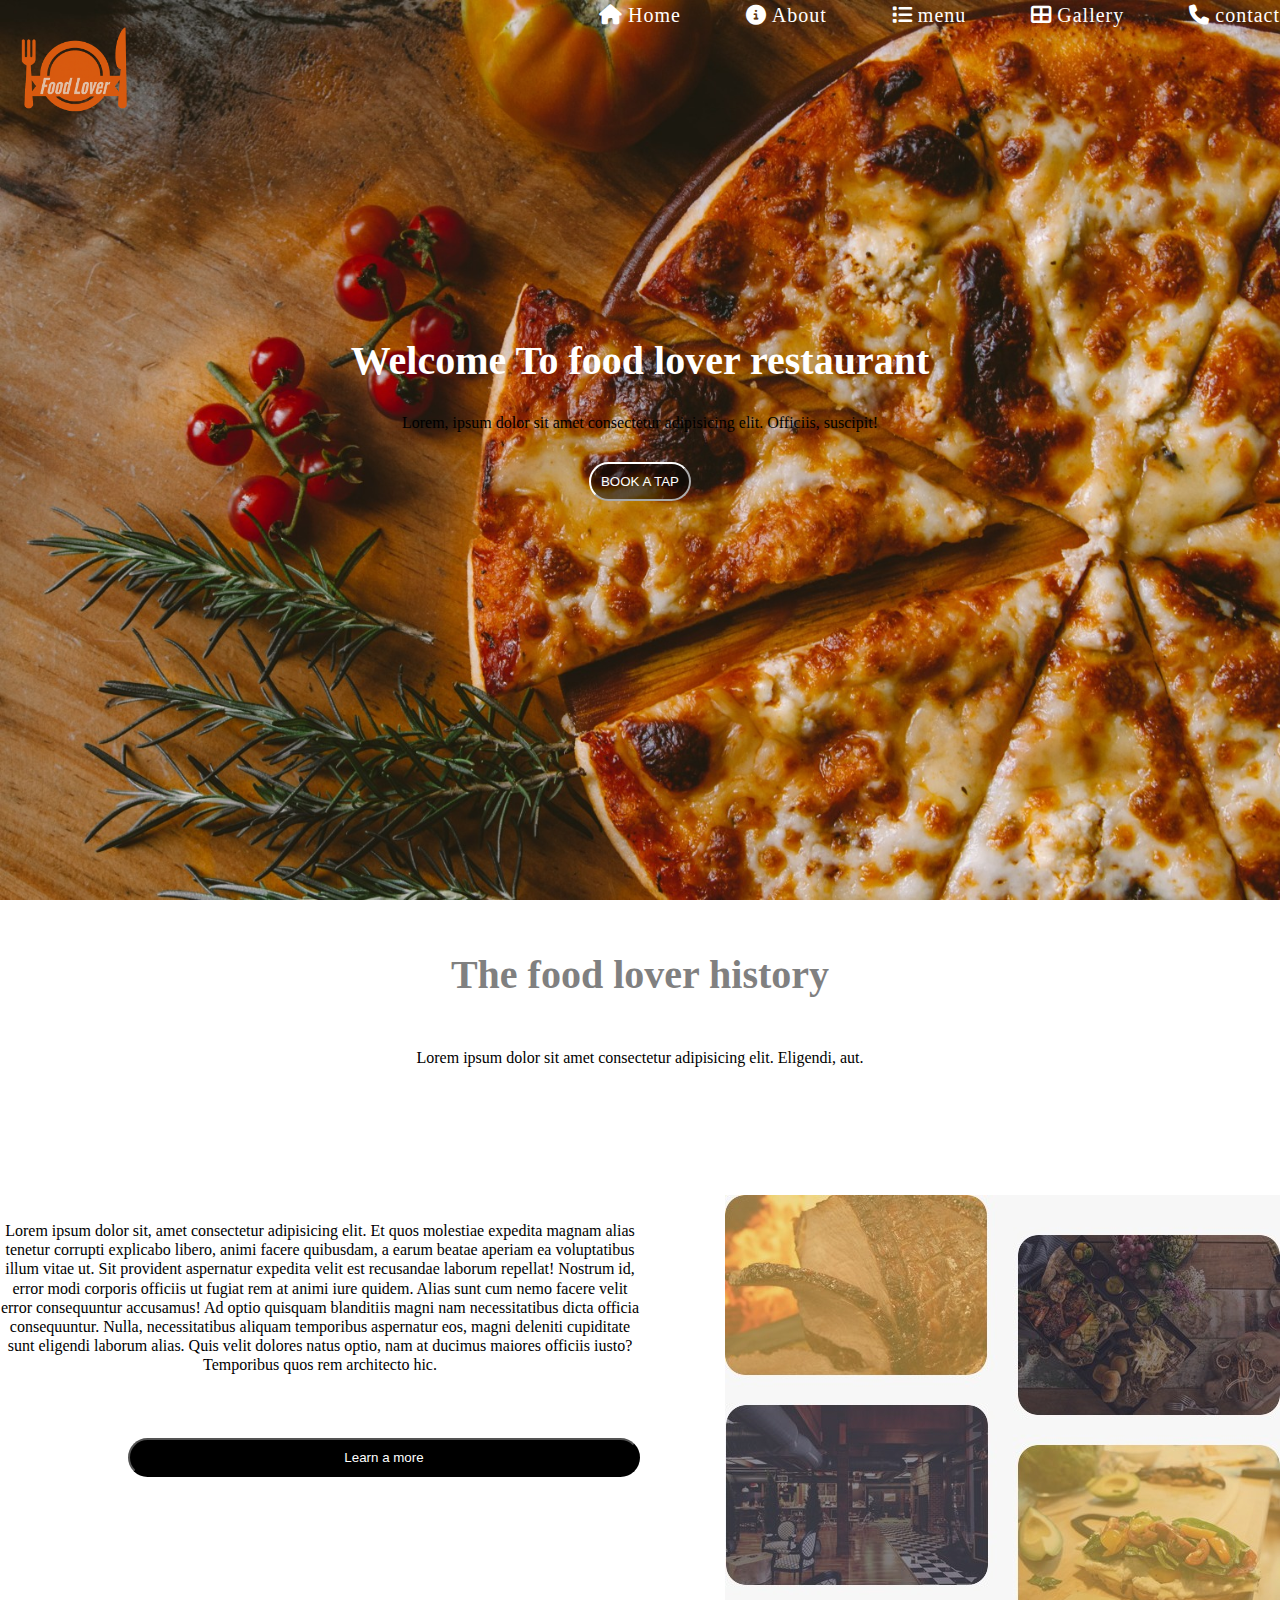
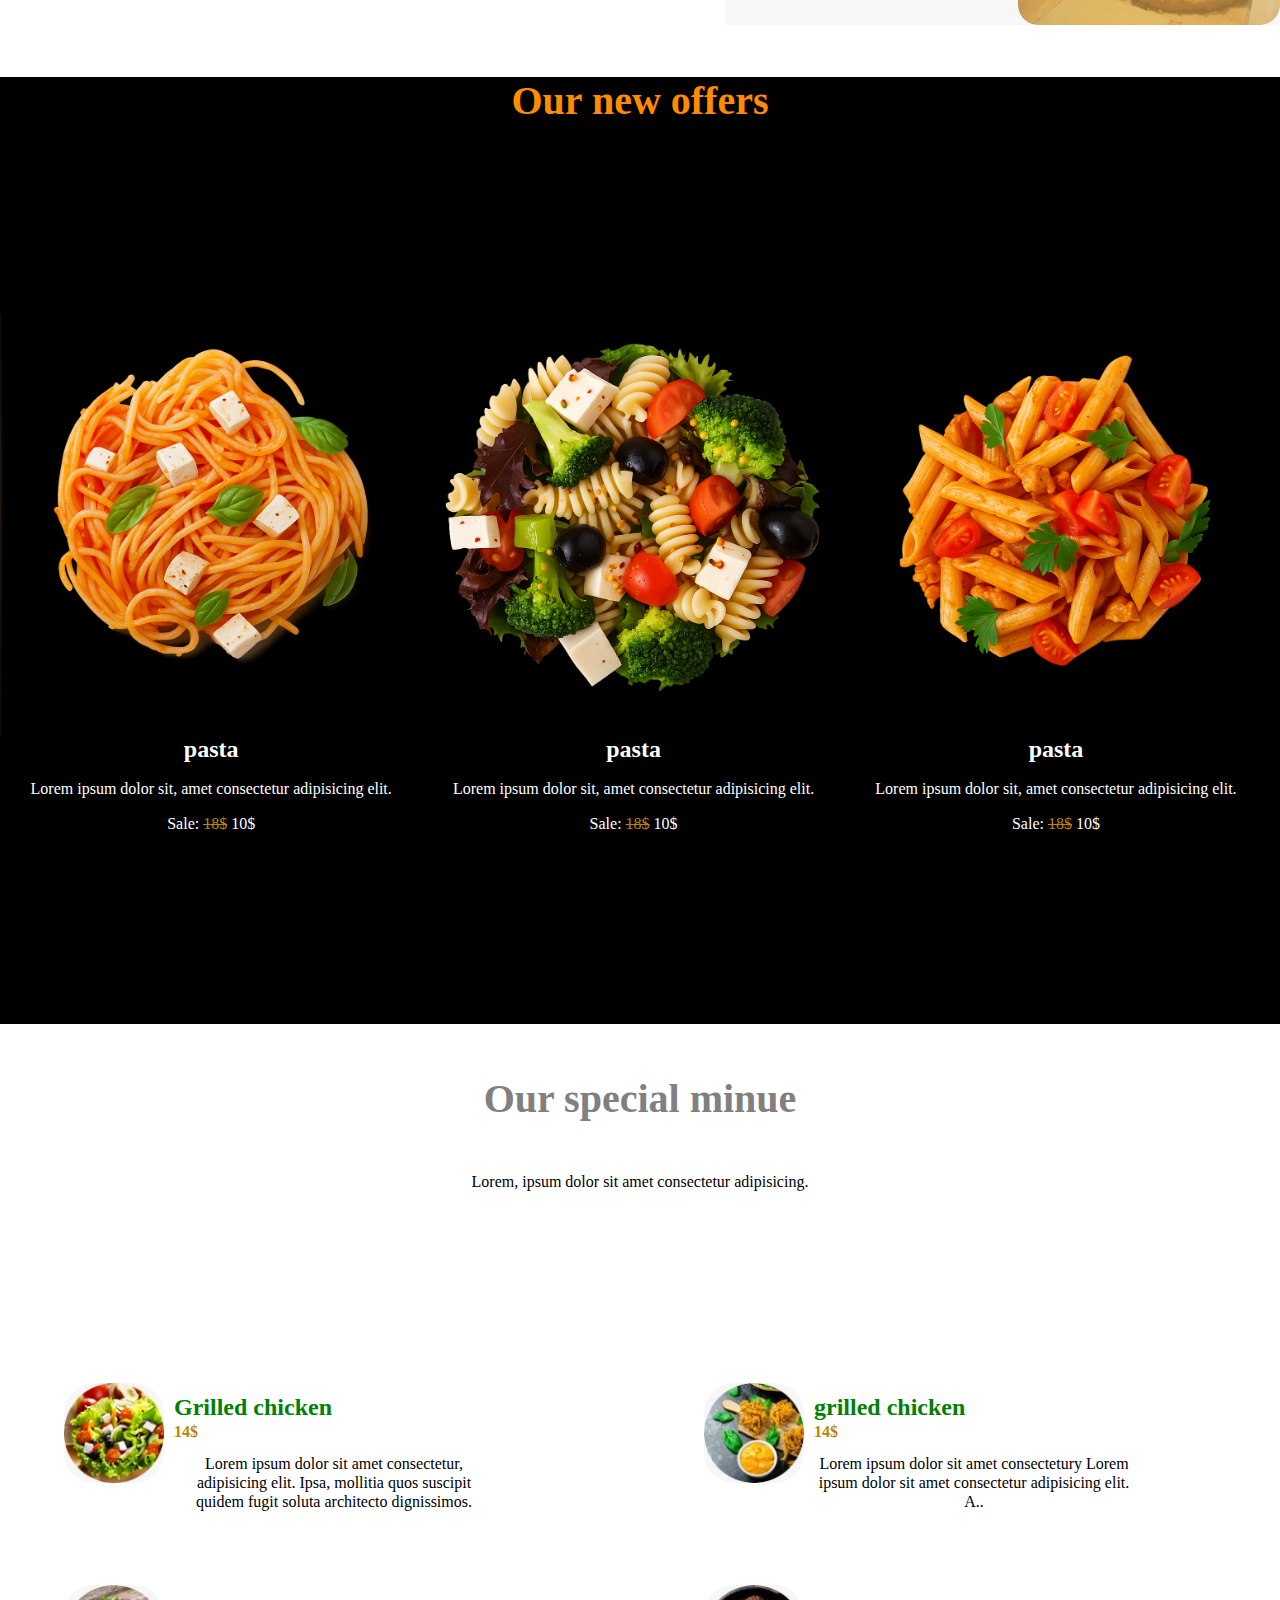
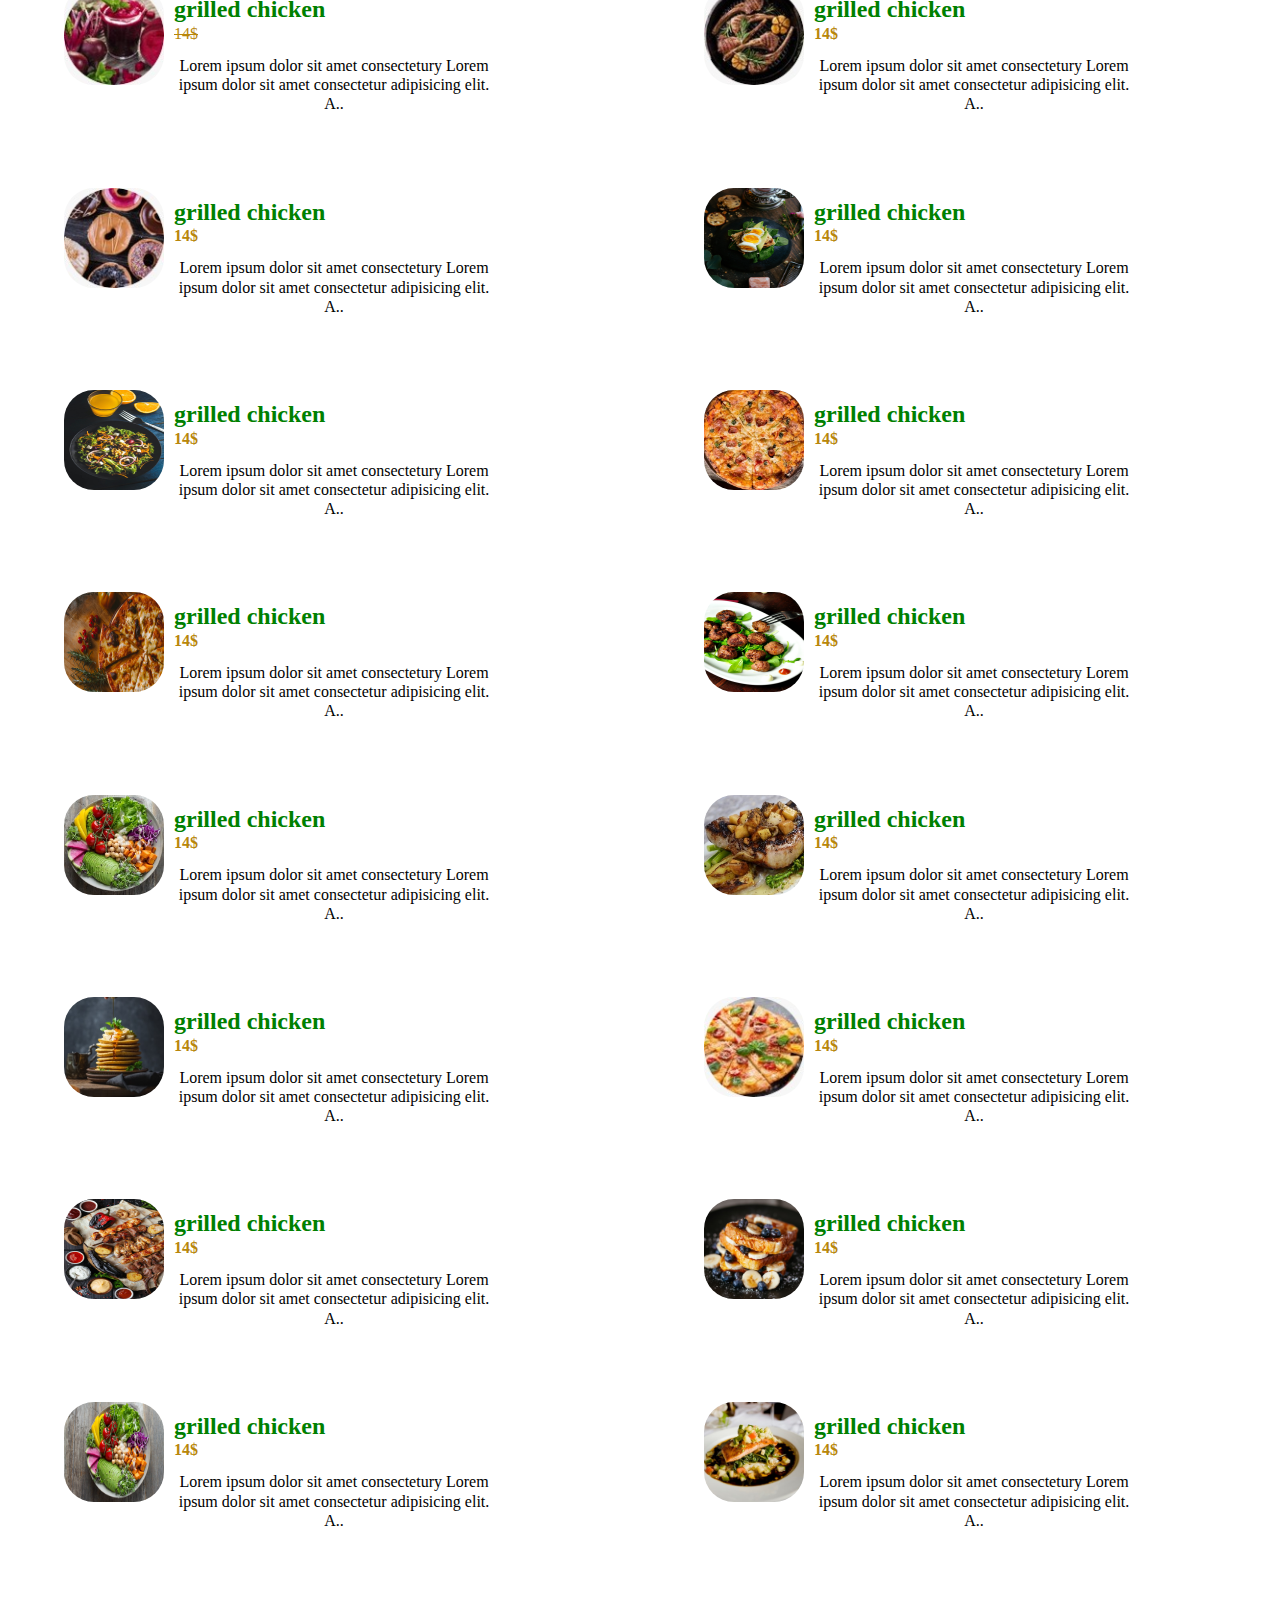
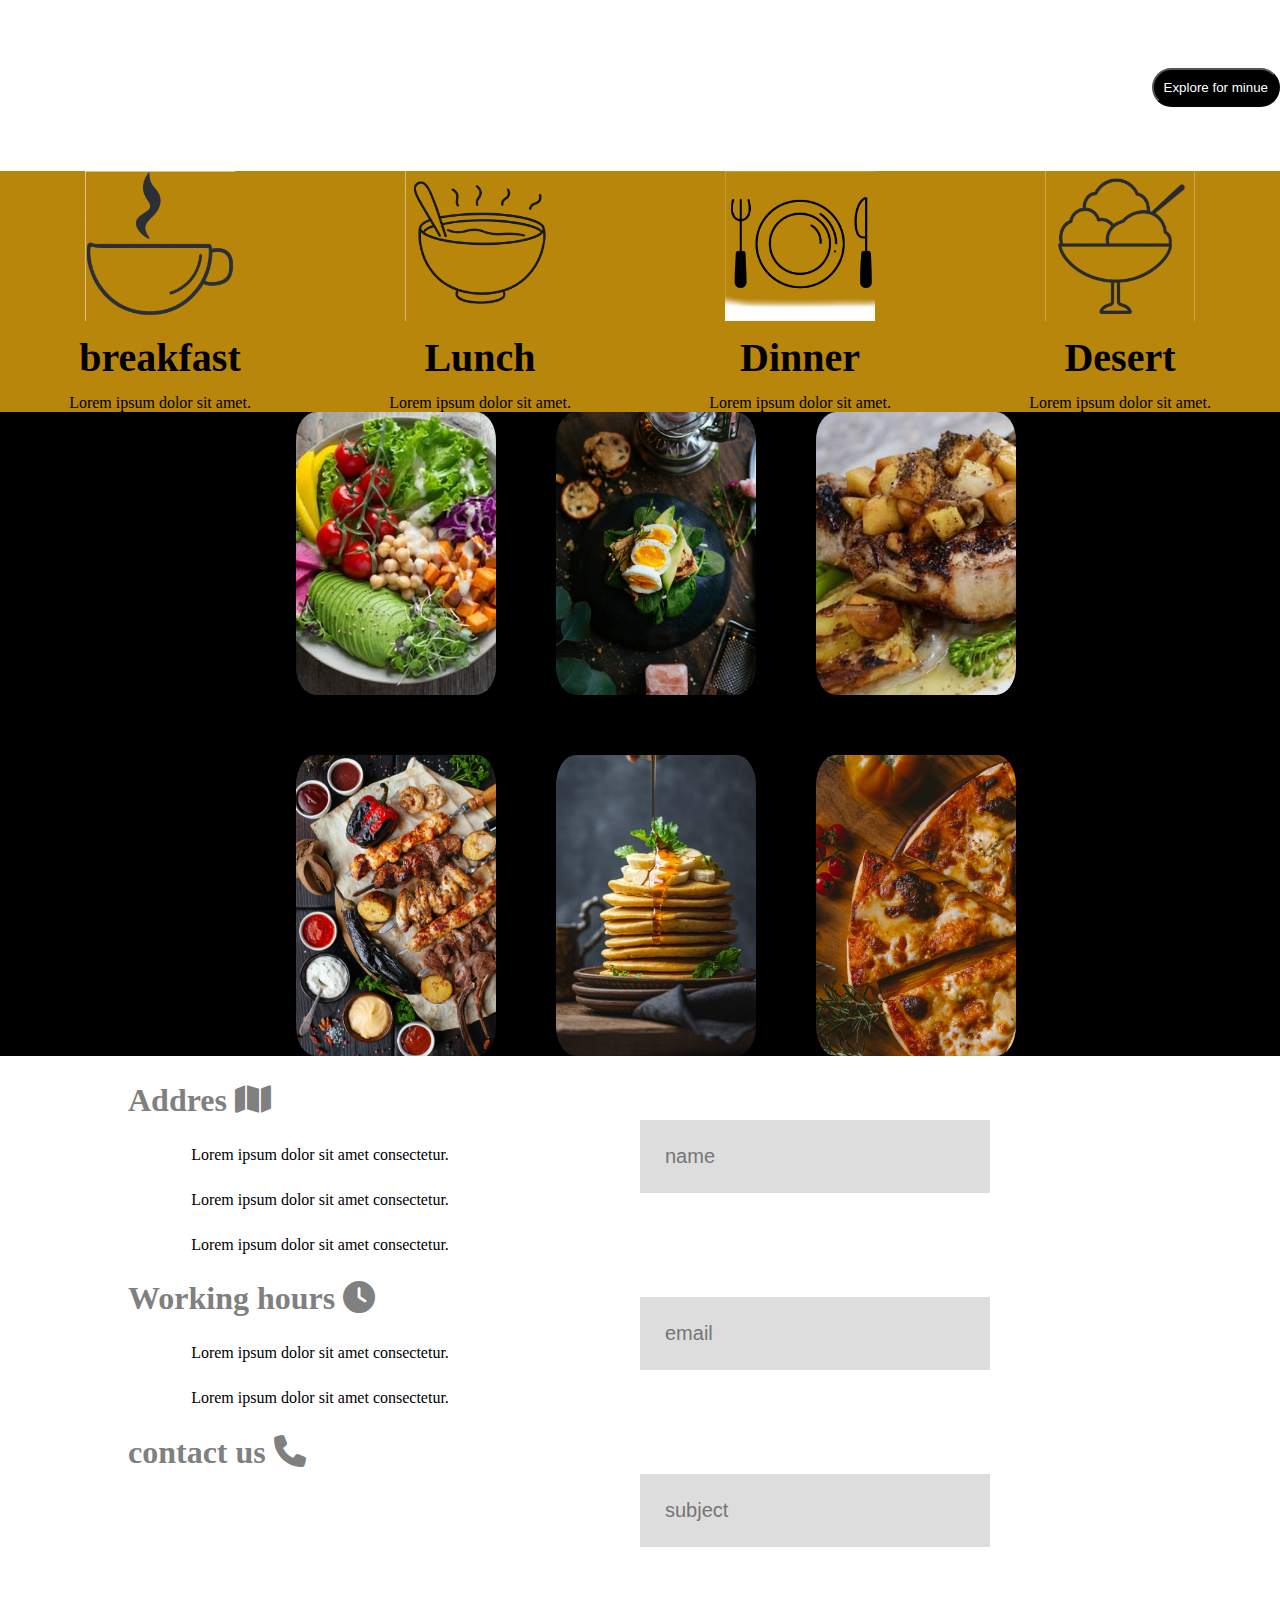
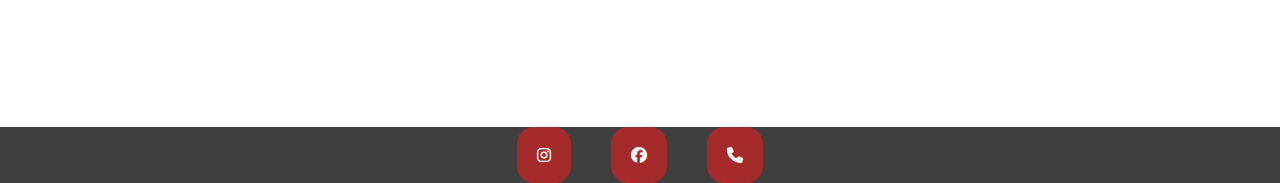
<file: food store/index.html>
<!DOCTYPE html>
<html lang="en">
<head>
    <meta charset="UTF-8">
    <meta name="viewport" content="width=device-width, initial-scale=1.0">
    <title>Document</title>
    <link rel="stylesheet" href="style.css">
    <link
  rel="stylesheet"
  href="https://cdnjs.cloudflare.com/ajax/libs/font-awesome/6.4.0/css/all.min.css"/>
  <link rel="stylesheet" href="https://fonts.googleapis.com/css2?family=Roboto:wght@400;700&display=swap">
</head>
<body>
<!-- head of website -->
  <header>
    <img src="logo.png" alt="" style="position: absolute; top: 0px; left: 0px;" width="150px" height="">
    <nav>
      <a href=""><i class="fas fa-home"></i>Home</a>
      <a href=""><i class="fas fa-info-circle"></i>About</a>
      <a href=""><i class="fas fa-list"></i>menu</a>
      <a href=""><i class="fas fa-th-large"></i>Gallery</a>
      <a href=""><i class="fas fa-phone"></i>contact</a>
    </nav>
    <div class="header1">
      <h1>Welcome To food lover restaurant</h1>
      <p>Lorem, ipsum dolor sit amet consectetur adipisicing elit. Officiis, suscipit!</p>
      <button>book a tap</button>
    </div>
  </header>

  <!-- middle section -->
  <main>
    <section>
      <h1>The food lover history</h1>
      <p>Lorem ipsum dolor sit amet consectetur adipisicing elit. Eligendi, aut.</p>

      <div class="container">
        <div class="text">
          <p>Lorem ipsum dolor sit, amet consectetur adipisicing elit. Et quos molestiae expedita magnam alias tenetur corrupti explicabo libero, animi facere quibusdam, a earum beatae aperiam ea voluptatibus illum vitae ut. Sit provident aspernatur expedita velit est recusandae laborum repellat! Nostrum id, error modi corporis officiis ut fugiat rem at animi iure quidem. Alias sunt cum nemo facere velit error consequuntur accusamus! Ad optio quisquam blanditiis magni nam necessitatibus dicta officia consequuntur. Nulla, necessitatibus aliquam temporibus aspernatur eos, magni deleniti cupiditate sunt eligendi laborum alias. Quis velit dolores natus optio, nam at ducimus maiores officiis iusto? Temporibus quos rem architecto hic.</p>
          <button>Learn a more</button>

        </div>

        <div class="image">
          <img src="mainph.jpeg" alt="">

        </div>
      </div>
     

    </section>

    <!--  end section2 -->


     <section class="sec3">
      <h1>Our new offers</h1>

      <div class="cont">
        
        <div class="im1">
          <img src="sec1.png" alt="">
          <h2>pasta</h2>
          <p>Lorem ipsum dolor sit, amet consectetur adipisicing elit.</p>
          <p> Sale: <del>18$</del> 10$</p>
        </div>

         <div class="im2">
          <img src="sec2.png" alt="">
          <h2>pasta</h2>
          <p>Lorem ipsum dolor sit, amet consectetur adipisicing elit.</p>
          <p> Sale: <del>18$</del> 10$</p>
        </div>

         <div class="im3">
          <img src="Copilot_20250717_132444.png" alt="">
          <h2>pasta</h2>
          <p>Lorem ipsum dolor sit, amet consectetur adipisicing elit.</p>
          <p> Sale: <del>18$</del> 10$</p>
        </div>
      </div>
     </section>

     <!-- end section 3 -->

      <section>
         <h1>Our special minue</h1>
          <p>Lorem, ipsum dolor sit amet consectetur adipisicing.</p>

        <div class="container">
         
          <div class="meal">
            <img src="p1.jpeg" alt="">

            <div class="text">
              <h2>Grilled chicken</h2>
              <strong>14$</strong>
              <p>Lorem ipsum dolor sit amet consectetur, adipisicing elit. Ipsa, mollitia quos suscipit quidem fugit soluta architecto dignissimos.</p>
            </div>
          </div>

            <div class="meal">
            <img src="p2.jpeg" alt="">

            <div class="text">
              <h2>grilled chicken</h2>
             <strong>14$</strong>
              <p>Lorem ipsum dolor sit amet consectetury Lorem ipsum dolor sit amet consectetur adipisicing elit. A..</p>
            </div>
          </div>
            <div class="meal">
            <img src="p3.jpeg" alt="">

            <div class="text">
              <h2>grilled chicken</h2>
             <del>14$</del>
              <p>Lorem ipsum dolor sit amet consectetury Lorem ipsum dolor sit amet consectetur adipisicing elit. A..</p>
            </div>
          </div>
            <div class="meal">
            <img src="p4.jpeg" alt="">

            <div class="text">
              <h2>grilled chicken</h2>
             <strong>14$</strong>
              <p>Lorem ipsum dolor sit amet consectetury Lorem ipsum dolor sit amet consectetur adipisicing elit. A..</p>
            </div>
          </div>
            <div class="meal">
            <img src="p5.jpeg" alt="">

            <div class="text">
              <h2>grilled chicken</h2>
            <strong>14$</strong>
              <p>Lorem ipsum dolor sit amet consectetury Lorem ipsum dolor sit amet consectetur adipisicing elit. A..</p>
            </div>
          </div>
            <div class="meal">
            <img src="p6.jpeg" alt="">

            <div class="text">
              <h2>grilled chicken</h2>
            <strong>14$</strong>
              <p>Lorem ipsum dolor sit amet consectetury Lorem ipsum dolor sit amet consectetur adipisicing elit. A..</p>
            </div>
          </div>
            <div class="meal">
            <img src="p7.jpeg" alt="">

            <div class="text">
              <h2>grilled chicken</h2>
             <strong>14$</strong>
              <p>Lorem ipsum dolor sit amet consectetury Lorem ipsum dolor sit amet consectetur adipisicing elit. A..</p>
            </div>
          </div>
            <div class="meal">
            <img src="p8.jpeg" alt="">

            <div class="text">
              <h2>grilled chicken</h2>
             <strong>14$</strong>
              <p>Lorem ipsum dolor sit amet consectetury Lorem ipsum dolor sit amet consectetur adipisicing elit. A..</p>
            </div>
          </div>
            <div class="meal">
            <img src="p9.jpeg" alt="">

            <div class="text">
              <h2>grilled chicken</h2>
           <strong>14$</strong>
              <p>Lorem ipsum dolor sit amet consectetury Lorem ipsum dolor sit amet consectetur adipisicing elit. A..</p>
            </div>
          </div>
            <div class="meal">
            <img src="p10.jpeg" alt="">

            <div class="text">
              <h2>grilled chicken</h2>
            <strong>14$</strong>
              <p>Lorem ipsum dolor sit amet consectetury Lorem ipsum dolor sit amet consectetur adipisicing elit. A..</p>
            </div>
          </div>
            <div class="meal">
            <img src="p11.jpeg" alt="">

            <div class="text">
              <h2>grilled chicken</h2>
            <strong>14$</strong>
              <p>Lorem ipsum dolor sit amet consectetury Lorem ipsum dolor sit amet consectetur adipisicing elit. A..</p>
            </div>
          </div>
            <div class="meal">
            <img src="p12.jpeg" alt="">

            <div class="text">
              <h2>grilled chicken</h2>
            <strong>14$</strong>
              <p>Lorem ipsum dolor sit amet consectetury Lorem ipsum dolor sit amet consectetur adipisicing elit. A..</p>
            </div>
          </div>
            <div class="meal">
            <img src="p13.jpeg" alt="">

            <div class="text">
              <h2>grilled chicken</h2>
             <strong>14$</strong>
              <p>Lorem ipsum dolor sit amet consectetury Lorem ipsum dolor sit amet consectetur adipisicing elit. A..</p>
            </div>
          </div>
            <div class="meal">
            <img src="p14.jpeg" alt="">

            <div class="text">
              <h2>grilled chicken</h2>
            <strong>14$</strong>
              <p>Lorem ipsum dolor sit amet consectetury Lorem ipsum dolor sit amet consectetur adipisicing elit. A..</p>
            </div>
          </div>
            <div class="meal">
            <img src="p15.jpeg" alt="">

            <div class="text">
              <h2>grilled chicken</h2>
             <strong>14$</strong>
              <p>Lorem ipsum dolor sit amet consectetury Lorem ipsum dolor sit amet consectetur adipisicing elit. A..</p>
            </div>
          </div>
            <div class="meal">
            <img src="p16.jpeg" alt="">

            <div class="text">
              <h2>grilled chicken</h2>
           <strong>14$</strong>
              <p>Lorem ipsum dolor sit amet consectetury Lorem ipsum dolor sit amet consectetur adipisicing elit. A..</p>
            </div>
          </div>
            <div class="meal">
            <img src="p17.jpeg" alt="">

            <div class="text">
              <h2>grilled chicken</h2>
            <strong>14$</strong>
              <p>Lorem ipsum dolor sit amet consectetury Lorem ipsum dolor sit amet consectetur adipisicing elit. A..</p>
            </div>
          </div>
            <div class="meal">
            <img src="p18.jpeg" alt="">

            <div class="text">
              <h2>grilled chicken</h2>
             <strong>14$</strong>
              <p>Lorem ipsum dolor sit amet consectetury Lorem ipsum dolor sit amet consectetur adipisicing elit. A..</p>
            </div>
          </div>

         
  <button class="but2">Explore for minue</button>
        </div>

         
      </section>

      <!-- end of section 4 -->
     
   <section>

    <div class="list1">
      <div class="time">
        <img src="breakfast.png" alt="">
        <h1>breakfast</h1>
        <p>Lorem ipsum dolor sit amet.</p>
      </div>

        <div class="time">
        <img src="lunch.png" alt="">
        <h1>Lunch</h1>
        <p>Lorem ipsum dolor sit amet.</p>
      </div>

        <div class="time">
        <img src="dinner.png" alt="">
        <h1>Dinner</h1>
        <p>Lorem ipsum dolor sit amet.</p>
      </div>

          <div class="time">
        <img src="desert.png" alt="">
        <h1>Desert</h1>
        <p>Lorem ipsum dolor sit amet.</p>
          </div>
    </div>

   </section>

   <!-- End of section 5 -->

  <section class="last">
    <div class="div">
      <img src="p11.jpeg" alt="">
      <img src="p6.jpeg" alt="">
      <img src="p12.jpeg" alt="">
      <img src="p15.jpeg" alt="">
      <img src="p13.jpeg" alt="">
      <img src="p9.jpeg" alt="">
   
    </div>


  </section>
  </main>
<!-- emd middle section -->


  <footer>
     <div class="all">

      <div class="text">
        <h1>Addres <i class="fas fa-map"></i></h1>
        <p>Lorem ipsum dolor sit amet consectetur.</p>
        <p>Lorem ipsum dolor sit amet consectetur.</p>
        <p>Lorem ipsum dolor sit amet consectetur.</p>
     
        <h1>Working hours <i class="fas fa-clock"></i></h1>
        <p>Lorem ipsum dolor sit amet consectetur.</p>
        <p>Lorem ipsum dolor sit amet consectetur.</p>
        <h1>contact us <i class="fas fa-phone"></i></h1>

      </div>

      <div class="inp">
        
        <input type="text" name="" id="" placeholder="name">
        <input type="text" name="" id="" placeholder="email">
        <input type="text" name="" id="" placeholder="subject">
        
     
       
      </div>

      

     </div>
   
  </footer>

<section class="icons">
<i class="fab fa-instagram" style="background-color: brown"></i>
<i class="fab fa-facebook" style="background-color: brown"></i>
<i class="fas fa-phone" style="background-color: brown;"></i>
</section>
</body>
</html>
</file>
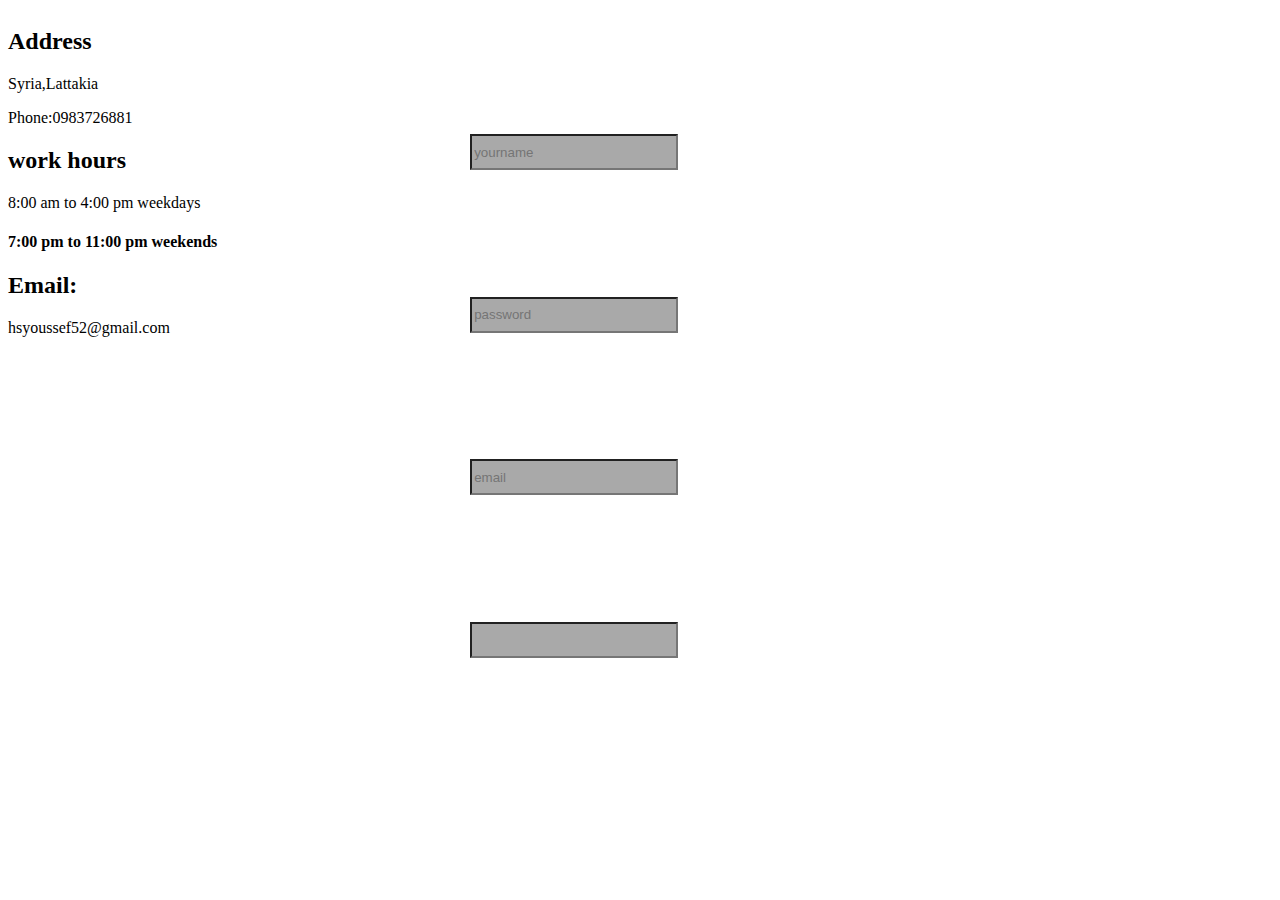
<file: food store/contact.html>
<!DOCTYPE html>
<html lang="en">
<head>
    <meta charset="UTF-8">
    <meta name="viewport" content="width=device-width, initial-scale=1.0">
    <title>Document</title>
    <link rel="stylesheet" href="contact.css">
      <link
  rel="stylesheet"
  href="https://cdnjs.cloudflare.com/ajax/libs/font-awesome/6.4.0/css/all.min.css"/>
  <link rel="stylesheet" href="https://fonts.googleapis.com/css2?family=Roboto:wght@400;700&display=swap">
</head>
<body>
    <section>
    <div class="home">
       <div claslass="left">
           <i></i> <h2>Address</h2>
            <p>Syria,Lattakia</p>
            <i></i><p>Phone:0983726881</p>

            <h2>work hours</h2><i></i>
            <p>8:00 am to 4:00 pm weekdays</p>
            <h4>7:00 pm to 11:00 pm weekends</h4>

            <h2>Email:</h2><i></i>
           <p>hsyoussef52@gmail.com</p>

        </div>

        <div class="right">

            <form action="">
                <input type="text" placeholder="yourname">
                <input type="password" name="" id="" placeholder="password">
                <input type="text" name="" id="" placeholder="email">
                <input type="" name="" id="">
            </form>

        </div>
    </div>
</section>
         
    
</body>
</html>
</file>
<file: food store/style.css>
*{
    margin: 0px;
    padding: 0px;
}
body{
    color: white;
}
header{
    background-image:url(header.jpeg) ;
    background-size: cover;
 height: 100vh;
    
}
 header nav{
    display: flex;
    justify-content: flex-end;
    gap: 60px;
}
header nav a {
    text-decoration: none;
    color: white;
    font-size: 20px;
    letter-spacing: 1px;
    transition: 0.3s;
}
header nav a i{
padding: 5px;   
}

.header1{
    margin-top: 20%;
    display: flex;
    align-items: center;
    justify-content: center;
    flex-direction: column;
}
.header1 h1{
  font-size: 40px;
  
}
.header1 button{
    margin-top: 30px;
    padding: 10px;
    border-radius: 20px;
    background-color: rgba(0, 0, 0, 0.5);
    color: white;
    border-color: white;
    text-transform: uppercase;
    transition: 0.3s;
}
.header1 p{
    margin-top: 30px;
}
.header1 button:hover{
    background-color: burlywood;
    transform: scale(1.1);

}

main h1,p{
    text-align: center;
    color: gray;
}
main h1{
    font-size: 40px;
}
.container{
    display: flex;
    width: 100%;
    margin-top: 10%;
    justify-content: flex-end;
}
.text,.image{
    width: 50%;
}
.image{
display: flex;
justify-content: flex-end;
}
.container button{
    margin-left: 20%;
    margin-top: 10%;
    color: white;
    padding: 10px;
    background-color: black;
    border-color: black;
    border-radius: 20px;
    transition: 0.3s;

}
.container button:hover{
    transform: scale(1.1);
    background-color: yellow;
    box-shadow: 0px 0px 3px blue;
}
.cont{
    display: flex;
    width: 100%;
    margin-top: 10%;
    background-color: black;
    height: 100vh;
    text-align: center;

    margin: 0%;
}
.im1,.im2,.im3{
    width: 33%;
    display:flex;
    flex-direction: column;
    text-align: center;
   justify-content: center;
  
 

}
del{
    color: darkgoldenrod;
}

.sec3{
      background-color: black;
}
.sec3 h1{
    color: darkorange;
}

.container{
    display: flex;
    flex-wrap: wrap;
    width: 100%;
    
}
.meal{
    display: flex;
    box-shadow: 0 0 7px;
    width: 50%;
    margin-top: 5%;
}
.meal img{
    width: 100px;
    height: 100px;
    text-align: center;
    margin-left: 10%;
    border-radius: 30px;
    line-height: 1.3;
}
.meal .text{
    display: flex;
    flex-direction: column;
    color: green;
    justify-content: center;
    margin: 10px

}
strong{
    color: darkgoldenrod;
}
.but2{
    text-align: center;
    display: flex;
    align-items: center;
    justify-content: center;
}
h1,p{
    margin-top: 4%;
}
.list1{
    display: flex;
    align-items: center;
    width: 100%;
    background-color: darkgoldenrod;
    margin-top: 5%;
   
    
}
.time{
    display: flex;
    flex-direction: column;
    align-items: center;
    width: 25%;
 
}
.time img{
width: 150px;
height: 150px;
}
.time h1,p{
    color: black;
}
.div{
    display: flex;
    flex-wrap: wrap;
    justify-content: center;
    gap: 60px;
    max-width: 800px;
    margin-left:  20%;

   
   
  
}
.div img{
    width: 200px;
    height: auto;
    object-fit: cover;
    border-radius: 10%;
}
.last{
    background-color: black;
   
}

.all{
    display: flex;
    width: 100%;
}
.text{
    display: flex;
    flex-direction: column;
    line-height: 1.2;
    
}

.text h1{
    color: gray;
    margin-left: 20%;
}
.inp{
display:flex ;
width: 50%;
height: 100px;
flex-direction: column;
gap: 40px;
}
input{
    padding: 25px;
width: 300px;
  font-size: 20px;
  margin-top: 10%;
 background-color: rgba(128, 128, 128, 0.27);
 border: none;
}
.add{
    color: green;
}
.icons{
    display: flex;
    align-items: center;
    justify-content: center;
    gap: 40px;
   background-color: rgba(0, 0, 0, 0.753);
   margin-top: 20%;
}
.icons i{
  padding: 20px;
  border-radius: 30%;
  transition: 1.1;
}
input:focus{
    box-shadow: 0px 0px 4px green;
    border: 2px groove blue;
}
.icons i:hover{
    transform: scale(0.3s);
}
.sec3 p{
    color: white;
}
</file>
<file: food store/contact.css>
.home{
    width: 100%;
    display: flex;

}
.left,.right{
    width: 50%; 
    margin-left: 20%;
}
.left,.right{
       display: flex;
    flex-direction: column;
    letter-spacing: 1px;
}
.right>form{
display: flex;
flex-direction: column;

}
.right>form>input{
    margin-top: 20%;
    width: 20%;
    width: 200px;
    height: 30px;
    background-color: rgb(169, 169, 169);
}
.right>form>input:focus{
   
border: red;
box-shadow: 0px 0px 10px rebeccapurple;
}
</file>
